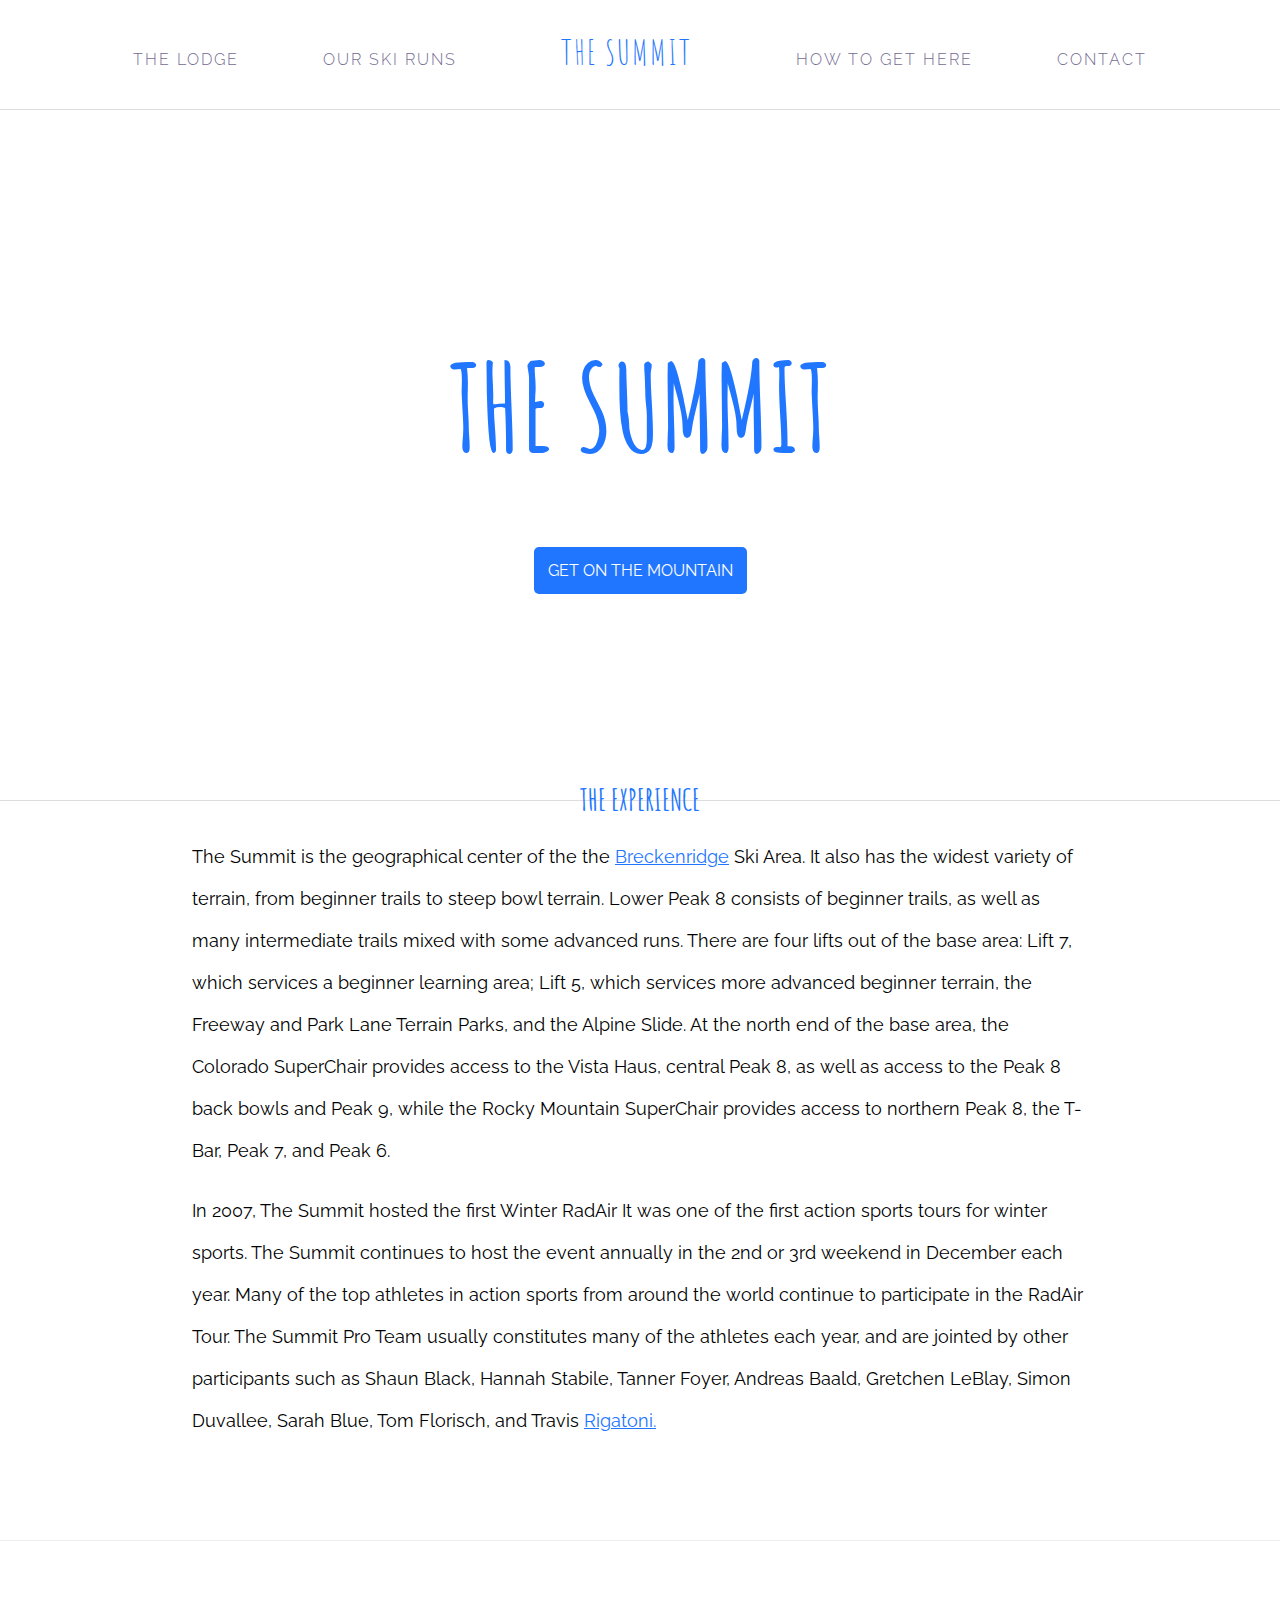
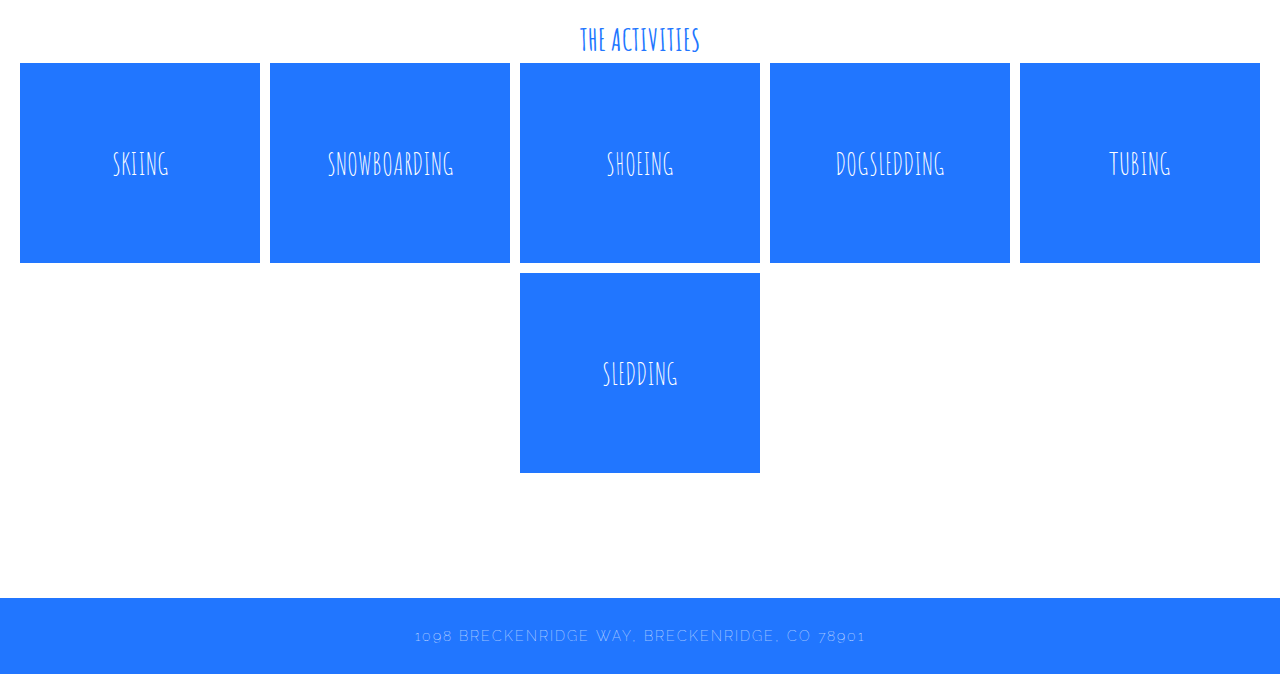
<file: Full Stack Engineer/Project 2/index.html>
<!DOCTYPE html>
<html>
  <head>
    <title>Experience the Summit at Breckenridge!</title>
    <link href="https://fonts.googleapis.com/css?family=Amatic+SC|Raleway:100,200,300,400,500,600,700,800,900" rel="stylesheet">
    <link rel="stylesheet" type="text/css" href="starting.css">
    <link rel="stylesheet" type="text/css" href="style.css">
  </head>
<body>
  <div class="navigation">
    <ul>
      <a class="nav-link">The Lodge</a>
      <a class="nav-link">Our Ski Runs</a>
      <a class="nav-link logo">The Summit</a>
      <a class="nav-link">How to Get Here</a>
      <a class="nav-link">Contact</a>
    </ul>
  </div>

  <div class="banner">
    <div class="banner-text">
      <h1>Experience</h1>
      <h2>The Summit</h2>
      <a href="#" class="btn">Get on the mountain</a>
    </div>
  </div>

  <div class="content">
    <h2>The Experience</h2>
    <div class="description">
      <p>The Summit is the geographical center of the the <a href="http://www.gobreck.com/">Breckenridge</a> Ski Area. It also has the widest variety of terrain, from beginner trails to steep bowl terrain. Lower Peak 8 consists of beginner trails, as well as many intermediate trails mixed with some advanced runs. There are four lifts out of the base area: Lift 7, which services a beginner learning area; Lift 5, which services more advanced beginner terrain, the Freeway and Park Lane Terrain Parks, and the Alpine Slide. At the north end of the base area, the Colorado SuperChair provides access to the Vista Haus, central Peak 8, as well as access to the Peak 8 back bowls and Peak 9, while the Rocky Mountain SuperChair provides access to northern Peak 8, the T-Bar, Peak 7, and Peak 6.</p>
      <p>In 2007, The Summit hosted the first Winter RadAir It was one of the first action sports tours for winter sports. The Summit continues to host the event annually in the 2nd or 3rd weekend in December each year. Many of the top athletes in action sports from around the world continue to participate in the RadAir Tour. The Summit Pro Team usually constitutes many of the athletes each year, and are jointed by other participants such as Shaun Black, Hannah Stabile, Tanner Foyer, Andreas Baald, Gretchen LeBlay, Simon Duvallee, Sarah Blue, Tom Florisch, and Travis <a href="https://www.google.com/search?q=rigatoni&rlz=1C5CHFA_enUS751US751&source=lnms&tbm=isch&sa=X&ved=0ahUKEwj5qu257ZvYAhVp3IMKHfkHDyUQ_AUICigB&biw=948&bih=1103">Rigatoni.</a></p>
    </div>
  </div>

  <div class="activities-panel">
    <h2>The Activities</h2>
    <a class="activity">
      Skiing
    </a>
    <a class="activity">
      Snowboarding
    </a>
    <a class="activity">
      Shoeing
    </a>
    <a class="activity">
      Dogsledding
    </a>
    <a class="activity">
      Tubing
    </a>
    <a class="activity">
      Sledding
    </a>
  </div>

  <div class="footer">
    <h2>1098 Breckenridge Way, Breckenridge, CO 78901</h2>
  </div>

  </body>
</html>
</file>
<file: Full Stack Engineer/Project 2/starting.css>
body{
  background-color: #ffffff;
  margin: 0px;
  padding:0px;
}
.navigation{
  box-sizing: border-box;
  background-color: #ffffff;
  border-bottom: 1px solid #dddddd;
  left: 0px;
  overflow-y: auto;
  padding:30px;
  position: fixed;
  text-align: center;
  top: 0px;
  width: 100%;
  z-index: 999;
}
ul{
  margin: 0px;
  padding: 0px;
}
.navigation a{
  color: #736B92;
  display: inline-block;
  font-family: 'Raleway', sans-serif;
  font-size: 16px;
  font-weight: 300;
  letter-spacing: 2px;
  padding: 10px 40px;
  text-transform: uppercase;
}
a.logo{
  color: #2176FF;
  font-family: 'Amatic SC',sans-serif;
  font-size: 34px;
  padding: 0px 60px;
  text-align: center;
  text-transform: uppercase;
}
.banner{
  background-image: url("https://images.unsplash.com/photo-1418290232843-5d7a0bd93f7d?dpr=1&auto=format&crop=entropy&fit=crop&w=1500&h=1001&q=80&cs=tinysrgb");
  background-position: center top;
  background-size: cover;
  border-bottom: 1px solid #dddddd;
  height: 700px;
  position: relative;
  text-align: center;
  top: 100px;
  width: 100%;
}
.banner-text{
  position: relative;
  top: 200px;
}
h1{
  color: #ffffff;
  font-family: 'Raleway',sans-serif;
  font-size: 60px;
  font-weight: 100;
  letter-spacing: 2px;
  margin: 0px;
  text-align: center;
  text-transform: uppercase;
}
h2{
  color: #2176FF;
  font-family: 'Amatic SC',sans-serif;
  font-size: 30px;
  margin: 0px;
  text-align: center;
  text-transform: uppercase;
}
.banner h2{
  font-size: 120px;
  margin: -40px 0px 80px 0px;
}
.content{
  background-image: url('https://content.codecademy.com/courses/learn-links-and-buttons/project/mountain1.jpg');
  background-position: center top;
  background-size: cover;
  border-bottom: 1px solid #eeeeee;
  margin: 0 auto;
  overflow-y: auto;
  padding: 80px 0px;
  position: relative;
  text-align: center;
}
p{
  color: #000000;
  font-family: 'Raleway',sans-serif;
  font-size: 18px;
  line-height: 42px;
  text-align: left;
}
.description{
  display: inline-block;
  width: 70%;
}
.activities-panel{
  margin-bottom: 40px;
  padding: 80px 0px;
  text-align: center;
  display: flex;
  align-items: flex-start;
  flex-wrap: wrap;
  justify-content: center;
}
.activities-panel h2 {
  width: 100%;
}
.activity{
  background-color: #2176FF;
  box-sizing: border-box;
  width: 240px;
  height: 200px;
  display: flex;
  align-items: center;
  justify-content: center;
  color: #fff;
  font-family: 'Amatic SC',sans-serif;
  font-size: 30px;
  text-align: center;
  text-transform: uppercase;
  margin: 5px;
}
.footer{
  background-color: #2176FF;
  padding: 30px;
  text-align: center;
}
.footer h2{
  color: #ffffff;
  font-family: 'Raleway',sans-serif;
  font-size: 14px;
  font-weight: 100;
  letter-spacing: 2px;
}

a {
  cursor: default;
  text-decoration-line: none;
}
</file>
<file: Full Stack Engineer/Project 2/style.css>
/* General link styles */

a {
  color: #2176FF;
  text-decoration: underline;
  cursor: pointer;
}

a:hover {
  text-decoration: none;
}

/* Navigation links */


.nav-link {
  text-decoration: none;
}

.nav-link:hover {
  color: #5495ff;
}

.nav-link:active {
  color: #185bb5;
}

/* Button */

.btn {
  background-color: #2176FF;
  border-radius: 5px;
  color: #ffffff;
  font-family: 'Raleway',sans-serif;
  font-size: 16px;
  font-weight: 400;
  padding: 14px;
  text-decoration: none;
  text-transform: uppercase;
  cursor: pointer;

  transition: background-color 0.2s, color 0.2s;
}

.btn:active {
  background-color: #185bb5;
  color: #e0e0e0;
}

.activity {
  border: 1px solid #2176FF;
  cursor: pointer;
  text-decoration: none;
}

/* Activity Buttons */

.activity:hover {
  border: 1px solid #2176FF;
  cursor: pointer;
  text-decoration: underline;
}

.activity:active {
  text-decoration: none;
  background-color: lightblue;
  color: black;
}
</file>
